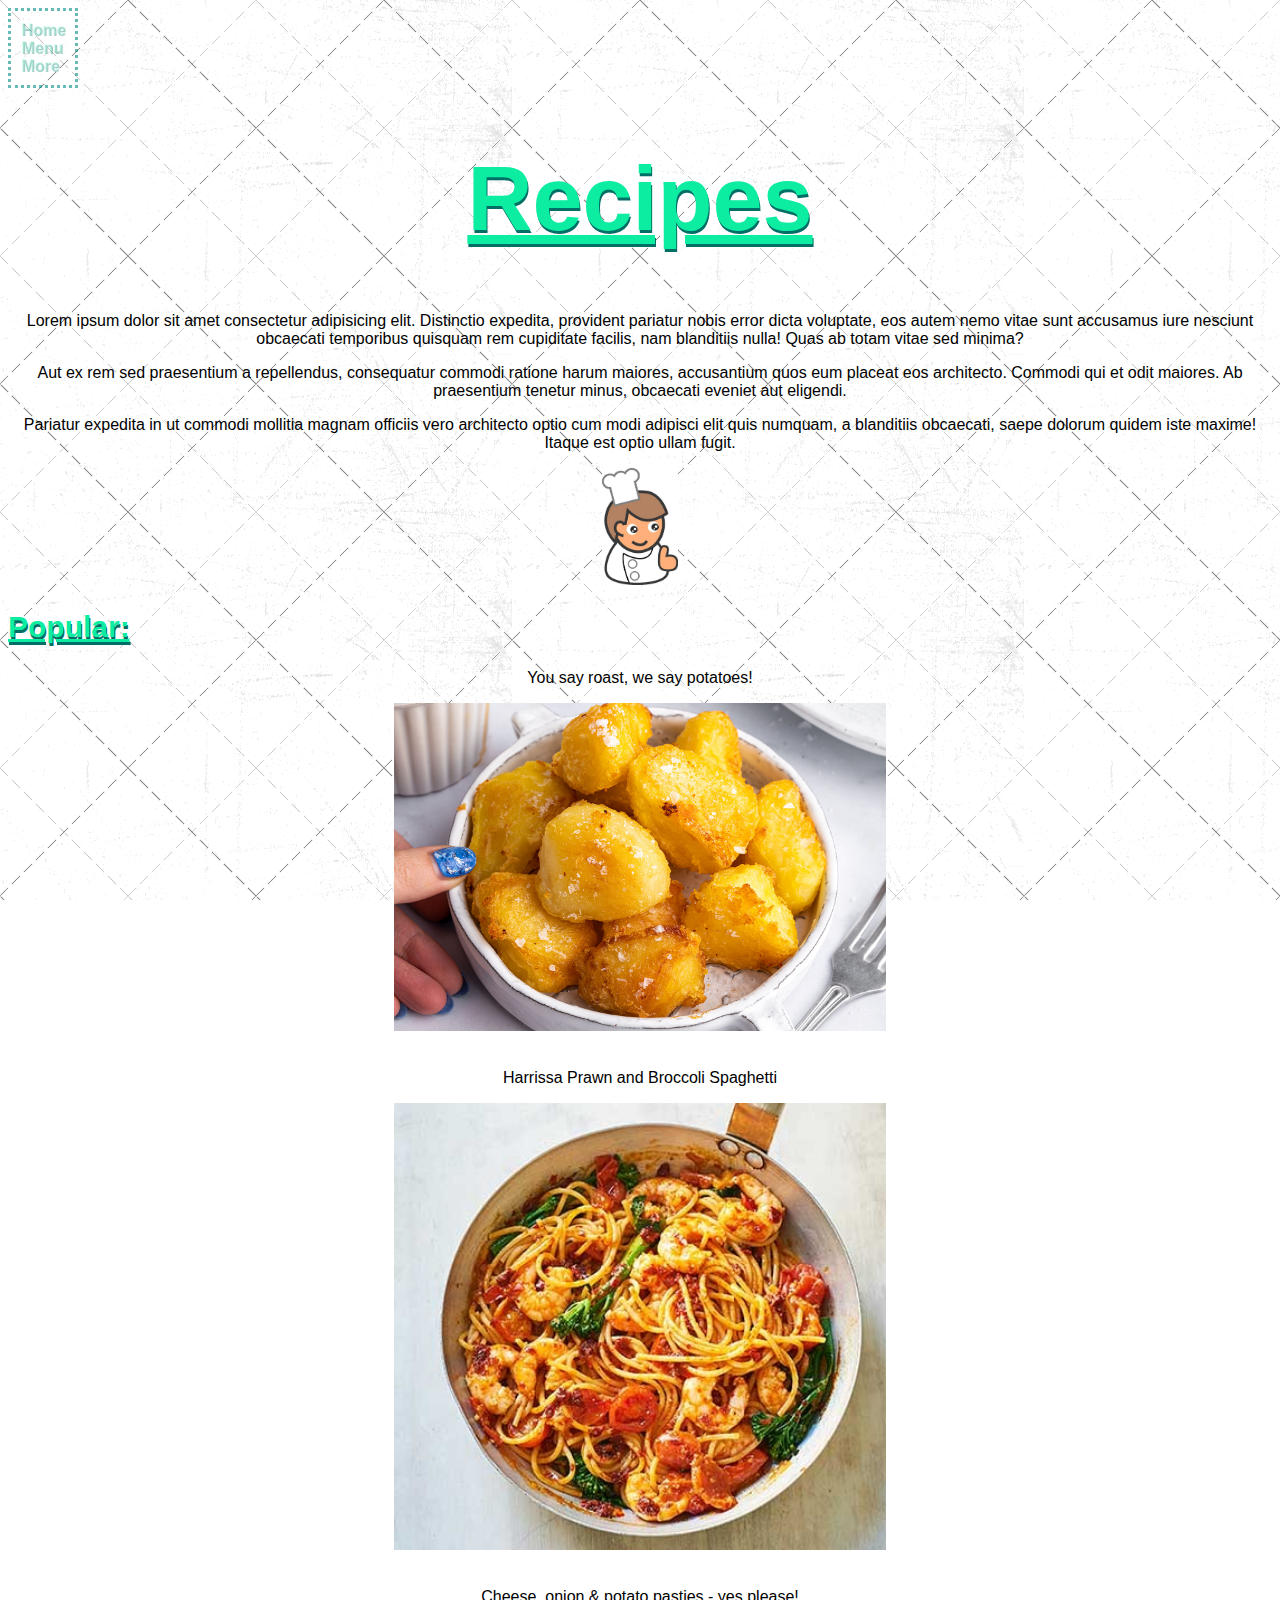
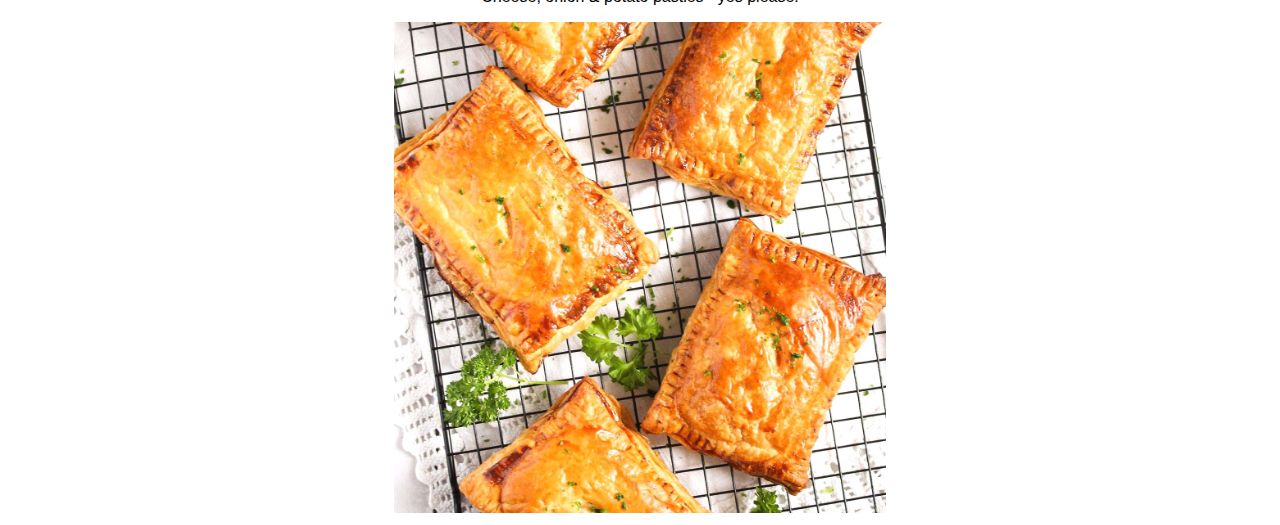
<file: index.html>
<!DOCTYPE html>
<html lang="en">
<head>
    <meta charset="UTF-8">
    <meta http-equiv="X-UA-Compatible" content="IE=edge">
    <meta name="viewport" content="width=device-width, initial-scale=1.0">
    <link rel="stylesheet" href="style.css">
    <title>Recipes - Home</title>
</head>

<body> 

<div id="navbar">
    <b><a href="index.html">Home</a></b>
    <b><a href="menu.html">Menu</a></b>
    <b><a href="refs.html">More</a></b>
    
</div>

<h1>Recipes</h1>

<p>Lorem ipsum dolor sit amet consectetur adipisicing elit. Distinctio expedita, 
    provident pariatur nobis error dicta voluptate, eos autem nemo vitae sunt accusamus 
    iure nesciunt obcaecati temporibus quisquam rem cupiditate facilis, nam blanditiis nulla!
     Quas ab totam vitae sed minima? </p>
    <p> Aut ex rem sed praesentium a repellendus, consequatur 
        commodi ratione harum maiores, accusantium quos eum placeat eos architecto. Commodi qui 
        et odit maiores. Ab praesentium tenetur minus, obcaecati eveniet aut eligendi.</p> 
    <p>Pariatur expedita in ut commodi mollitia magnam officiis vero architecto optio cum modi 
        adipisci elit quis numquam, a blanditiis obcaecati, saepe dolorum quidem iste maxime! 
        Itaque est optio ullam fugit.</p>

<div class ="image1">
    <img src="cute chef.jpg" style = width:2cm> 
</div>

<h2>Popular:</h2>

<p>You say roast, we say potatoes!</p>
<div class = "image2">
    <a href="roastpotatoes.html"><img src = "roast potatoes.jpg" alt = "roast potatoes" style = width:13cm></a>
</div>

<p> <br> Harrissa Prawn and Broccoli Spaghetti</p> 

<div class = "image3">
    <a href="harissaspag.html"><img src="h and p.jpg"alt = "harissa prawn and broccoli spaghetti" style = width:13cm></a>
</div>

<p> <br> Cheese, onion & potato pasties - yes please!</p>

<div class = "image4">
    <a href="cheese-onion.html"><img src = "c and o.jpg" alt="cheese and onion pasties" style = width:13cm></a>
</div>







</body>
</html>
</file>
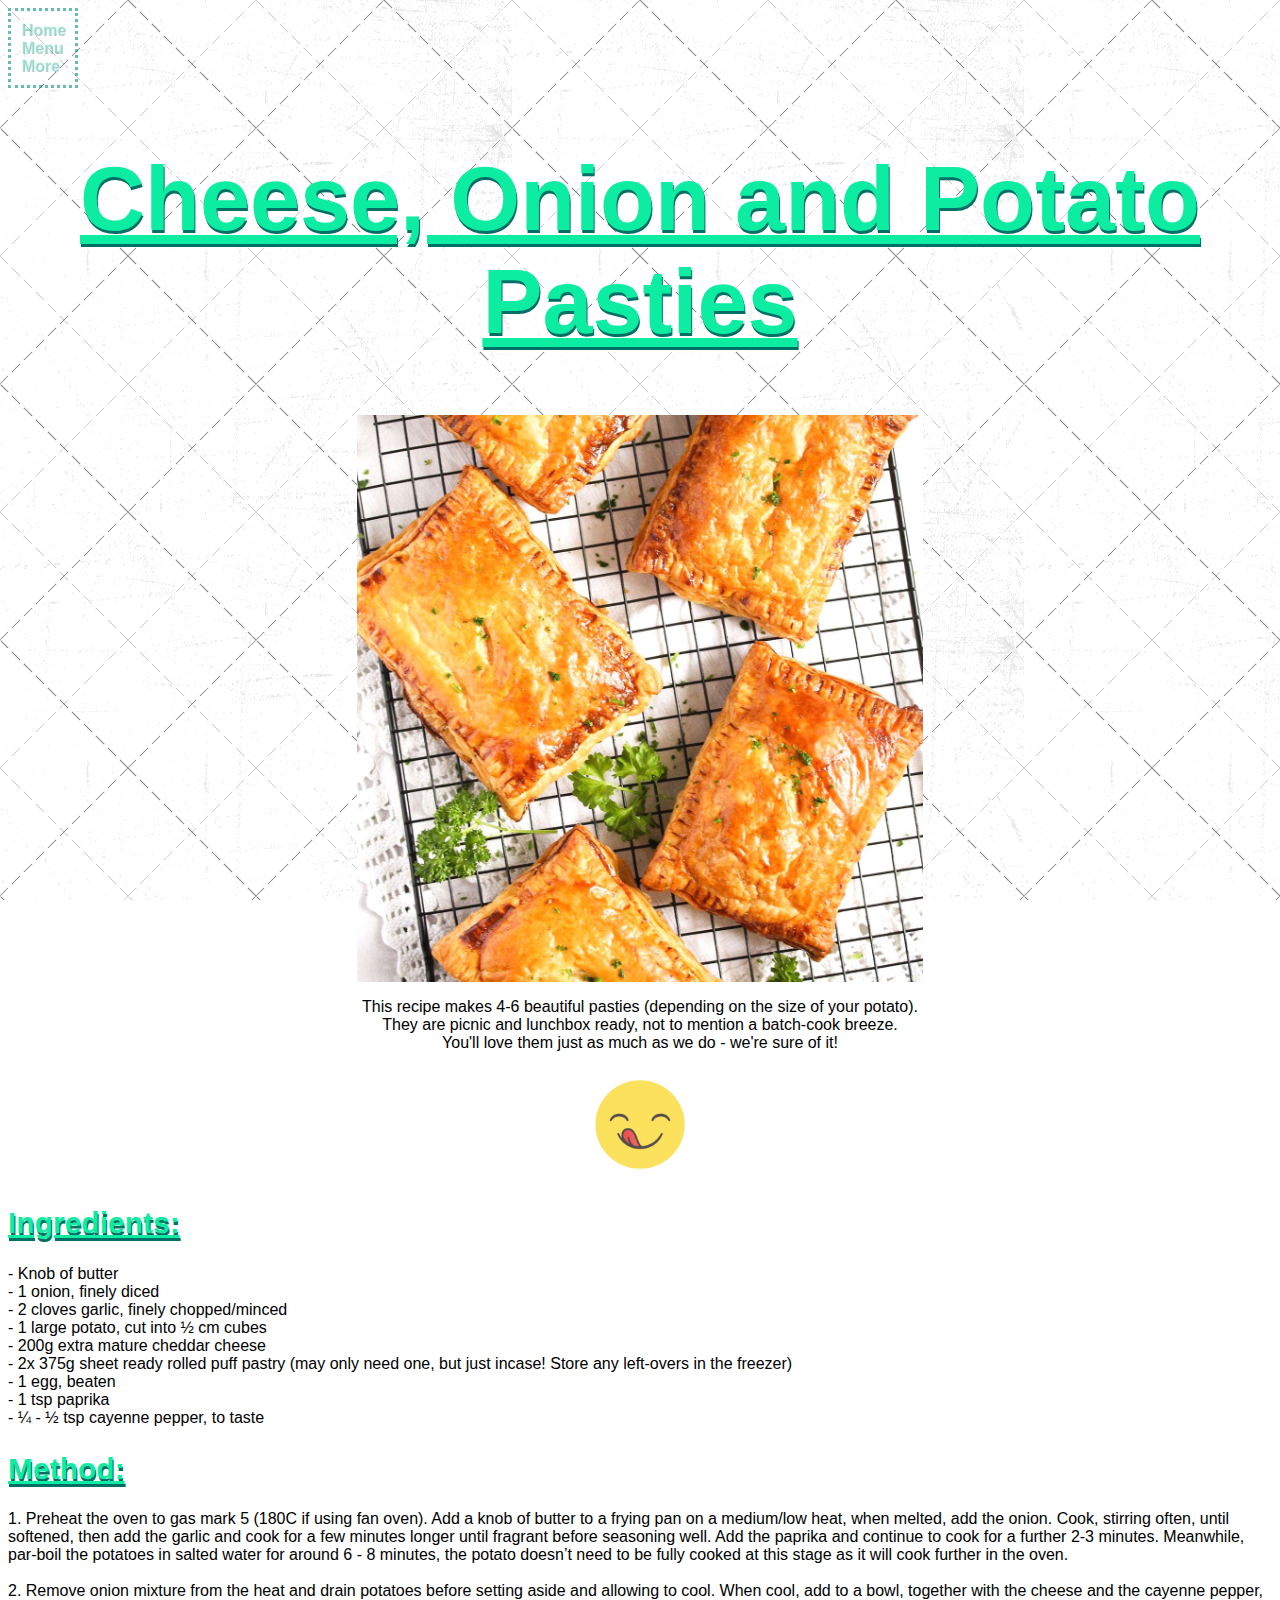
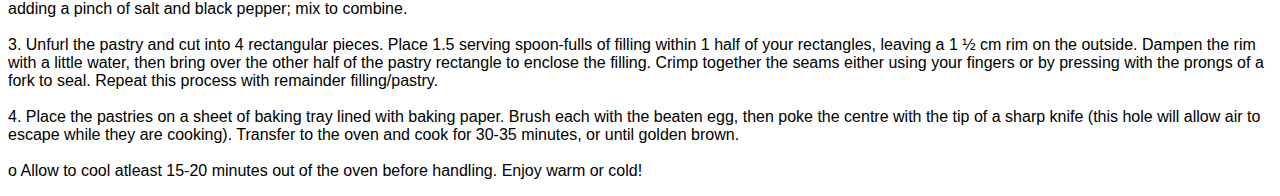
<file: cheese-onion.html>
<!DOCTYPE html>
<html lang="en">
<head>
    <meta charset="UTF-8">
    <meta http-equiv="X-UA-Compatible" content="IE=edge">
    <meta name="viewport" content="width=device-width, initial-scale=1.0">
    <link rel="stylesheet" href="style.css">
    <title>Recipes - Cheese, Onion and Potato Pasties</title>
</head>

<body> 

<div id="navbar">
    <b><a href="index.html">Home</a></b>
    <b><a href="menu.html">Menu</a></b>
    <b><a href="refs.html">More</a></b>

</div>

<h1>Cheese, Onion and Potato Pasties</h1>
<div class = "c-o-p-p">
    <img src="c and o.jpg" alt = "yummy emoji" style = width:15cm>
</div>
<p>This recipe makes 4-6 beautiful pasties (depending on the size of your potato).<br> They are picnic and lunchbox ready, not to mention a batch-cook breeze.<br>
    You'll love them just as much as we do - we're sure of it!
</p>
<div class= yummyemoji><img src="yummy.jpg"style = width:3cm></div>

<h2>Ingredients:</h2>
<p class = "intext">
<intext> 
-	Knob of butter<br>
-	1 onion, finely diced <br>
-	2 cloves garlic, finely chopped/minced<br>
- 	1 large potato, cut into ½ cm cubes<br>
- 	200g extra mature cheddar cheese <br>
-	2x 375g sheet ready rolled puff pastry (may only need one, but just incase! Store any left-overs in the freezer)<br>
-	1 egg, beaten<br>
-	1 tsp paprika<br>
-	¼ - ½ tsp cayenne pepper, to taste<br>

</intext>
<h2>Method:</h2>
<p class = "intext">
<intext>
    1.	Preheat the oven to gas mark 5 (180C if using fan oven). Add a knob of butter to a frying pan on a medium/low heat, when melted, add the onion. Cook, stirring often, until softened, then add the garlic and cook for a few minutes longer until fragrant before seasoning well. 
    Add the paprika and continue to cook for a further 2-3 minutes. Meanwhile, par-boil the potatoes in salted water for around 6 - 8 minutes, the potato doesn’t need to be fully cooked at this stage as it will cook further in the oven.<br><br>

    2.	Remove onion mixture from the heat and drain potatoes before setting aside and allowing to cool. When cool, add to a bowl, together with the cheese and the cayenne pepper, adding a pinch of salt and black pepper; mix to combine.<br><br>
    
    3.	Unfurl the pastry and cut into 4 rectangular pieces. Place 1.5 serving spoon-fulls of filling within 1 half of your rectangles, leaving a 1 ½ cm rim on the outside. Dampen the rim with a little water, then bring over the other half of the pastry rectangle to enclose the filling. 
    Crimp together the seams either using your fingers or by pressing with the prongs of a fork to seal. Repeat this process with remainder filling/pastry.<br><br>
    
    4.	Place the pastries on a sheet of baking tray lined with baking paper. Brush each with the beaten egg, then poke the centre with the tip of a sharp knife (this hole will allow air to escape while they are cooking). 
    Transfer to the oven and cook for 30-35 minutes, or until golden brown.<br><br>

    o	Allow to cool atleast 15-20 minutes out of the oven before handling. Enjoy warm or cold!
    </intext>
</file>
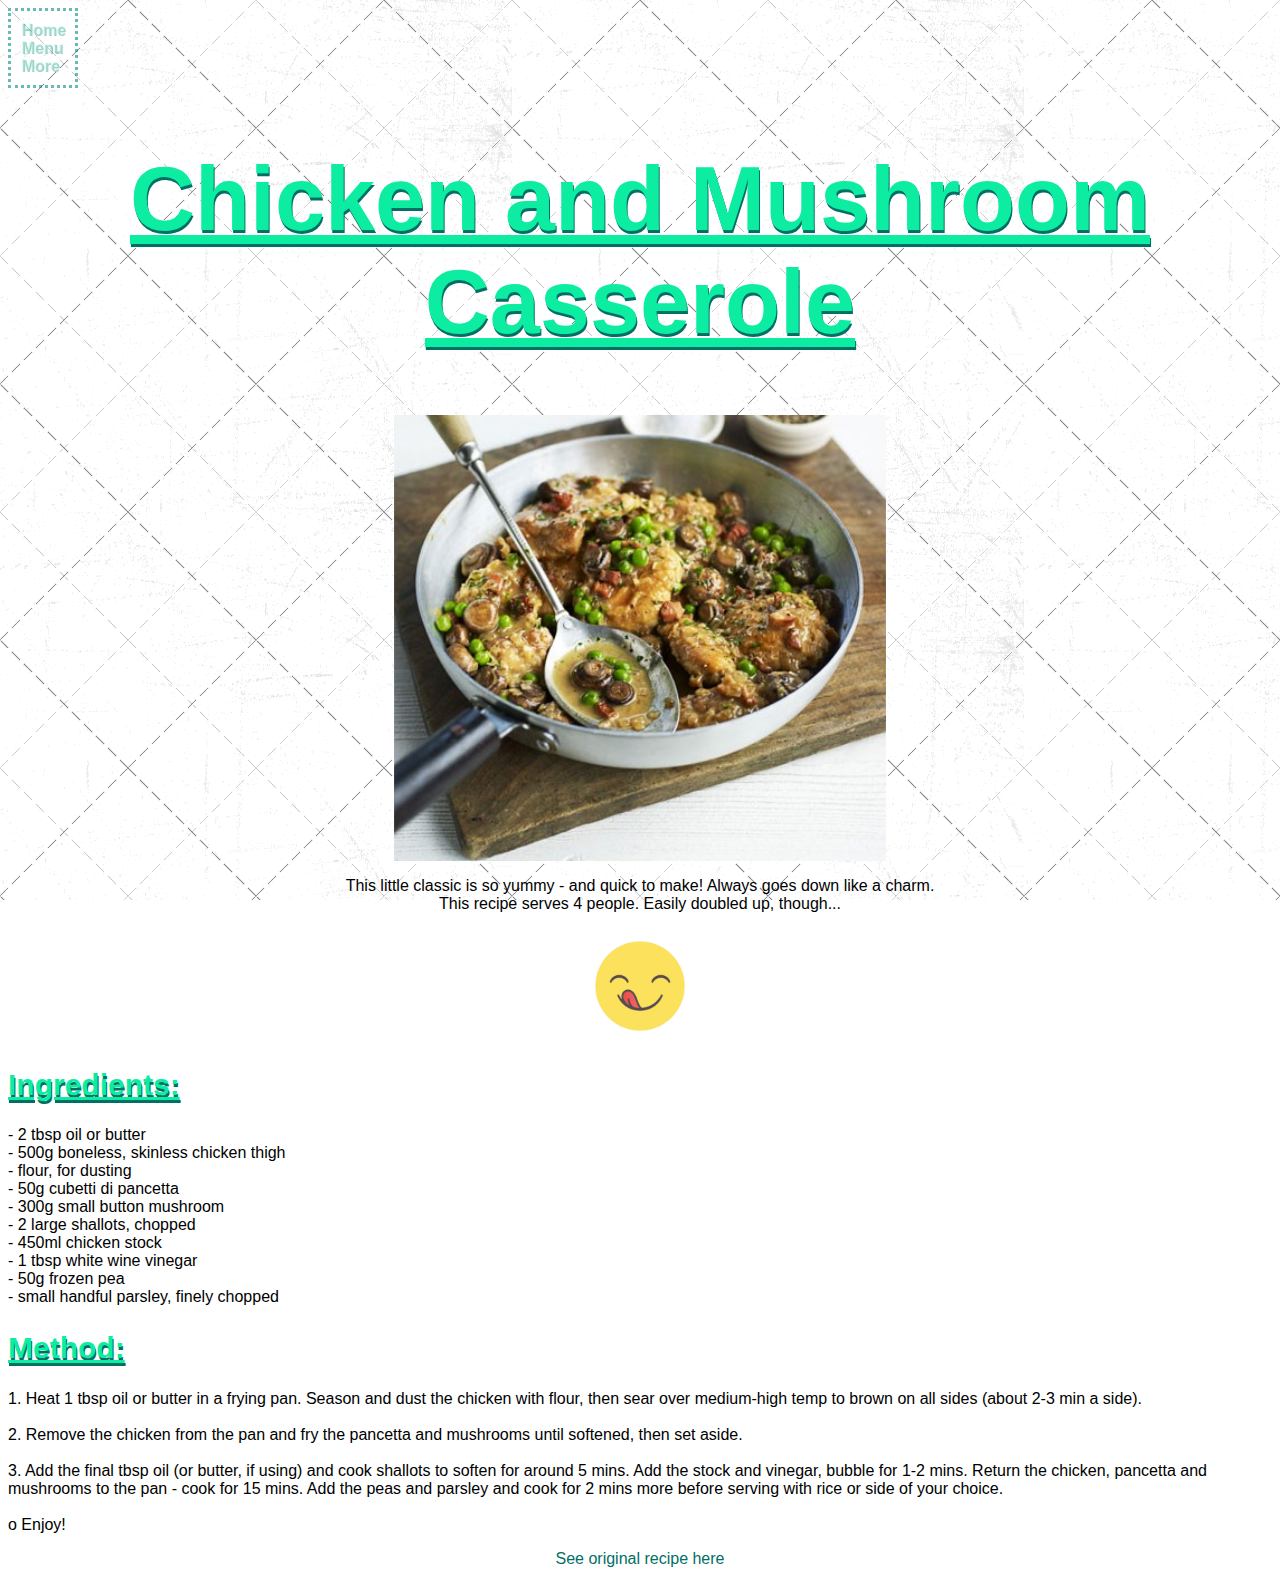
<file: chicnmush.html>
<!DOCTYPE html>
<html lang="en">
<head>
    <meta charset="UTF-8">
    <meta http-equiv="X-UA-Compatible" content="IE=edge">
    <meta name="viewport" content="width=device-width, initial-scale=1.0">
    <link rel="stylesheet" href="style.css">
    <title>Recipes - Chicken and Mushroom Casserole</title>
</head>
<body>
    
<div id="navbar">
    <b><a href="index.html">Home</a></b>
    <b><a href="menu.html">Menu</a></b>
    <b><a href="refs.html">More</a></b>      
</div>

<h1>Chicken and Mushroom Casserole</h1>
<div class = "chicnmush">
    <img src="chicnmush.jpg"style = width:13cm>
</div>
<p>This little classic is so yummy - and quick to make! Always goes down like a charm.<br>
    This recipe serves 4 people. Easily doubled up, though...
</p>
<div class= yummyemoji><img src="yummy.jpg" alt = "yummy emoji" style = width:3cm></div>

<h2>Ingredients:</h2>
<p class = "intext">
<intext>  -	2 tbsp oil or butter<br>
-	500g boneless, skinless chicken thigh<br>
-	flour, for dusting<br>
-	50g cubetti di pancetta<br>
-	300g small button mushroom<br>
-	2 large shallots, chopped<br>
-	450ml chicken stock<br>
-	1 tbsp white wine vinegar<br>
-	50g frozen pea<br>
-	small handful parsley, finely chopped
    
</intext>
<h2>Method:</h2>
<p class = "intext">
<intext> 1.	Heat 1 tbsp oil or butter in a frying pan. Season and dust the chicken with flour, then sear over medium-high temp to brown on all sides (about 2-3 min a side). <br><br>
    2. Remove the chicken from the pan and fry the pancetta and mushrooms until softened, then set aside.<br><br>
    3.	Add the final tbsp oil (or butter, if using) and cook shallots to soften for around 5 mins. Add the stock and vinegar, bubble for 1-2 mins. 
    Return the chicken, pancetta and mushrooms to the pan - cook for 15 mins. Add the peas and parsley and cook for 2 mins more before serving with rice or side of your choice.<br><br>

    o	Enjoy!

</intext>
    
<div class = credit>
<a href="https://www.bbcgoodfood.com/recipes/chicken-mushrooms">See original recipe here</a>
</div>
</file>
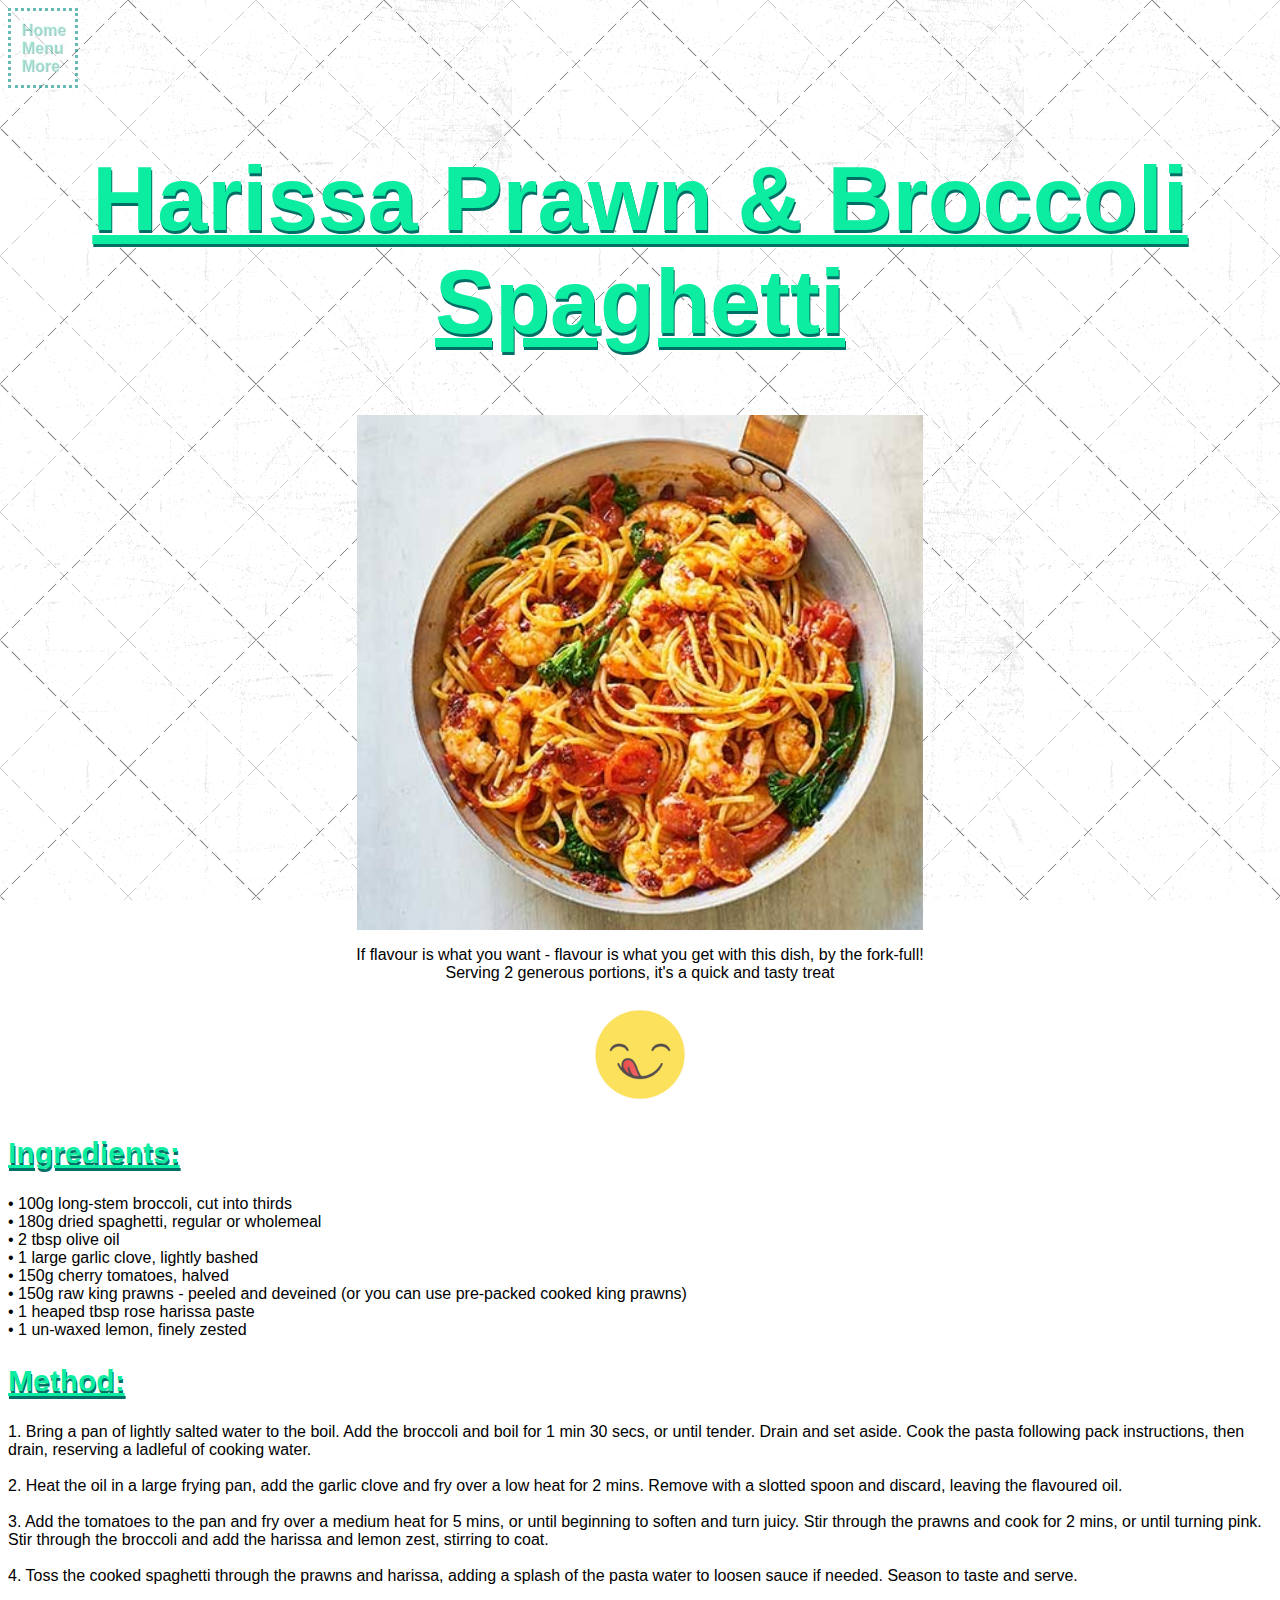
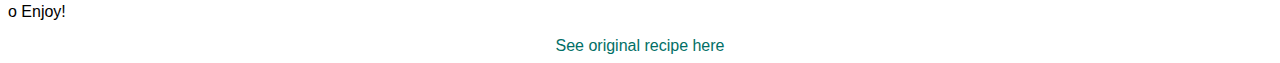
<file: harissaspag.html>
<!DOCTYPE html>
<html lang="en">
<head>
    <meta charset="UTF-8">
    <meta http-equiv="X-UA-Compatible" content="IE=edge">
    <meta name="viewport" content="width=device-width, initial-scale=1.0">
    <link rel="stylesheet" href="style.css">
    <title>Recipes - Harissa Prawn and Broccoli Spaghetti</title>
</head>

<body> 

<div id="navbar">
    <b><a href="index.html">Home</a></b>
    <b><a href="menu.html">Menu</a></b>
    <b><a href="refs.html">More</a></b>
          
</div>

<h1>Harissa Prawn & Broccoli Spaghetti</h1>

<div class = "hpbs">
    <img src="h and p.jpg"style = width:15cm>
</div>
<p>If flavour is what you want - flavour is what you get with this dish, by the fork-full!<br>
    Serving 2 generous portions, it's a quick and tasty treat 
</p>
<div class= yummyemoji><img src="yummy.jpg" alt = "yummy emoji" style = width:3cm></div>

<h2>Ingredients:</h2>
<p class = "intext">
<intext> 
    •	100g long-stem broccoli, cut into thirds<br>
    •	180g dried spaghetti, regular or wholemeal<br>
    •	2 tbsp olive oil<br>
    •	1 large garlic clove, lightly bashed<br>
    •	150g cherry tomatoes, halved<br>
    •	150g raw king prawns - peeled and deveined (or you can use pre-packed cooked king prawns)<br>
    •	1 heaped tbsp rose harissa paste<br>
    •	1 un-waxed lemon, finely zested
    
    
</intext>
<h2>Method:</h2>
<p class = "intext">
<intext>
    1.	Bring a pan of lightly salted water to the boil. Add the broccoli and boil for 1 min 30 secs, or until tender. 
        Drain and set aside. Cook the pasta following pack instructions, then drain, reserving a ladleful of cooking water.<br><br>

    2.	Heat the oil in a large frying pan, add the garlic clove and fry over a low heat for 2 mins. Remove with a slotted spoon and discard, leaving the flavoured oil.<br><br>
    
    3.	Add the tomatoes to the pan and fry over a medium heat for 5 mins, or until beginning to soften and turn juicy. Stir through the prawns and cook for 2 mins, or until turning pink. 
        Stir through the broccoli and add the harissa and lemon zest, stirring to coat.<br><br>
    
    4.	Toss the cooked spaghetti through the prawns and harissa, adding a splash of the pasta water to loosen sauce if needed. Season to taste and serve.<br><br>
    
    o	Enjoy!

</intext>

<div class = credit>
<a href="https://www.bbcgoodfood.com/recipes/prawn-harissa-spaghetti">See original recipe here</a>
</div>
</file>
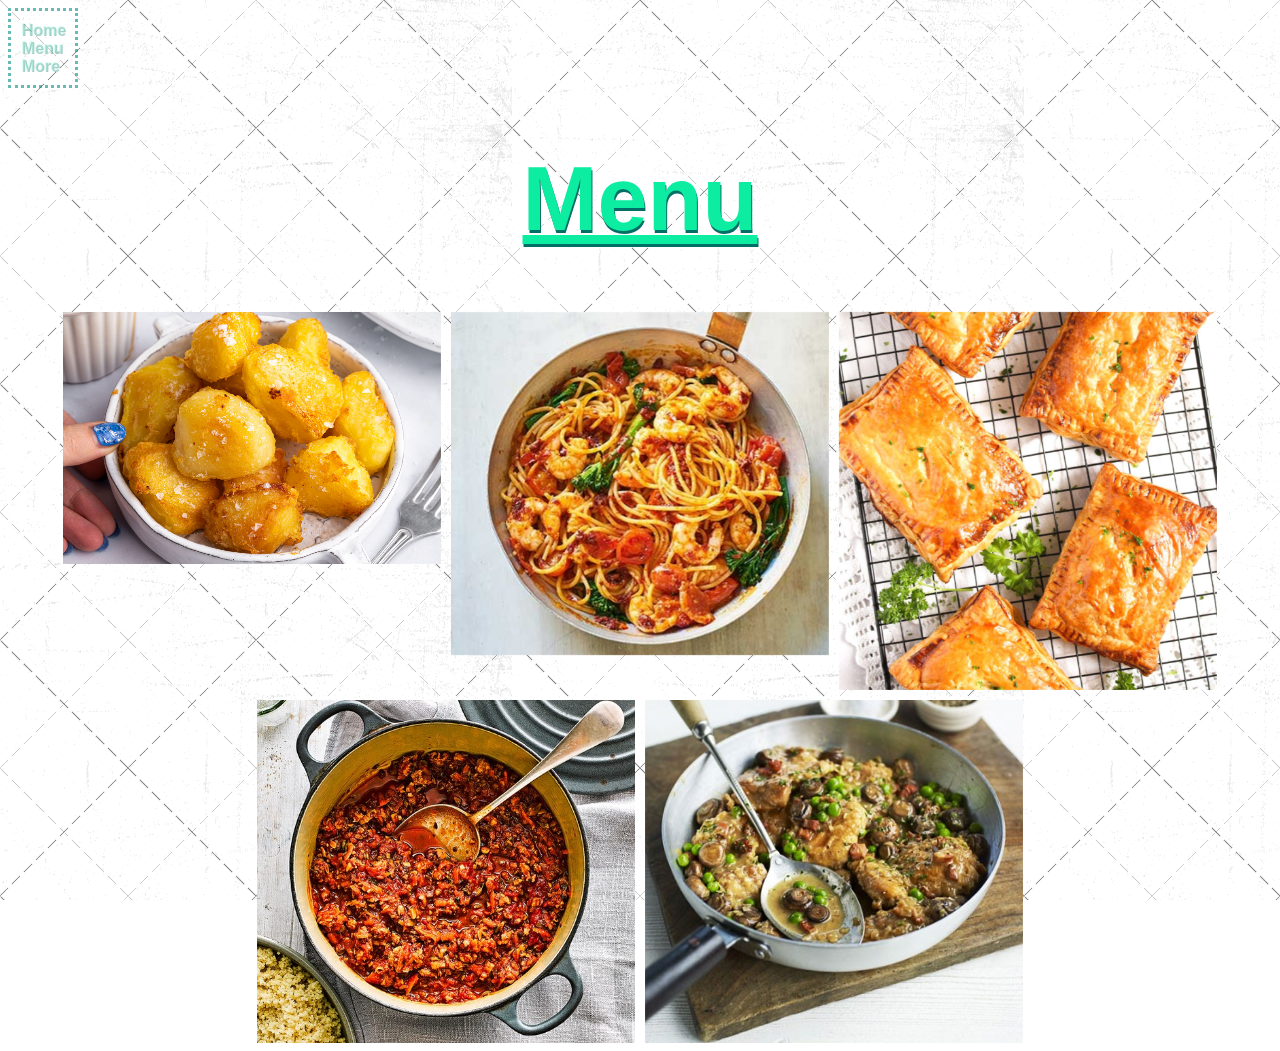
<file: menu.html>
<!DOCTYPE html>
<html lang="en">
<head>
    <meta charset="UTF-8">
    <meta http-equiv="X-UA-Compatible" content="IE=edge">
    <meta name="viewport" content="width=device-width, initial-scale=1.0">
    <link rel="stylesheet" href="style.css">
    <meta name="viewport" content="width=device-width, initial-scale=1">
    <title>Recipes - Menu</title>
</head>
<body>
    
<div id="navbar">
    <b><a href="index.html">Home</a></b>
    <b><a href="menu.html">Menu</a></b>
    <b><a href="refs.html">More</a></b>
</div>   

<h1>Menu</h1>


<div id="all-recipes">
    <div class ="container">
    <a href="roastpotatoes.html"><img src="roast potatoes.jpg"alt="roast potatoes" class = "im1" style=width:10cm></a>
        <div class = "middle">
        <div class = "text">Roast Potatoes</div>
        </div>
    </div>
    <div class ="container">
    <a href="harissaspag.html"><img src="h and p.jpg"alt ="harissa prawn and broccoli spaghetti" class ="im2"style=width:10cm></a>
        <div class="middle">
        <div class="text">Harissa Prawn and Broccoli Spaghetti</div>
        </div>
    </div>
    <div class ="container">
    <a href="cheese-onion.html"><img src="c and o.jpg"alt="cheese, onion and potato pasties" class = "im3" style=width:10cm></a>
        <div class = "middle">
        <div class = "text">Cheese, Onion and Potato Pasties</div>
        </div>
    </div>
    <div class ="container">
    <a href="sausnmush.html"><img src="sausnmush.jpg"alt="sausage and mushroom ragu" class ="im4"style=width:10cm></a>
        <div class = "middle">
        <div class = "text">Sausage and Mushroom Ragu</div>
        </div>
    </div>
    <div class ="container">
    <a href="chicnmush.html"><img src="chicnmush.jpg"alt="chicken and mushroom casserole" class = "im5" style=width:10cm></a>
        <div class = "middle">
        <div class="text">Chicken and Mushroom Casserole</div>
        </div>
    </div>

</div>

</body>
</html>
</file>
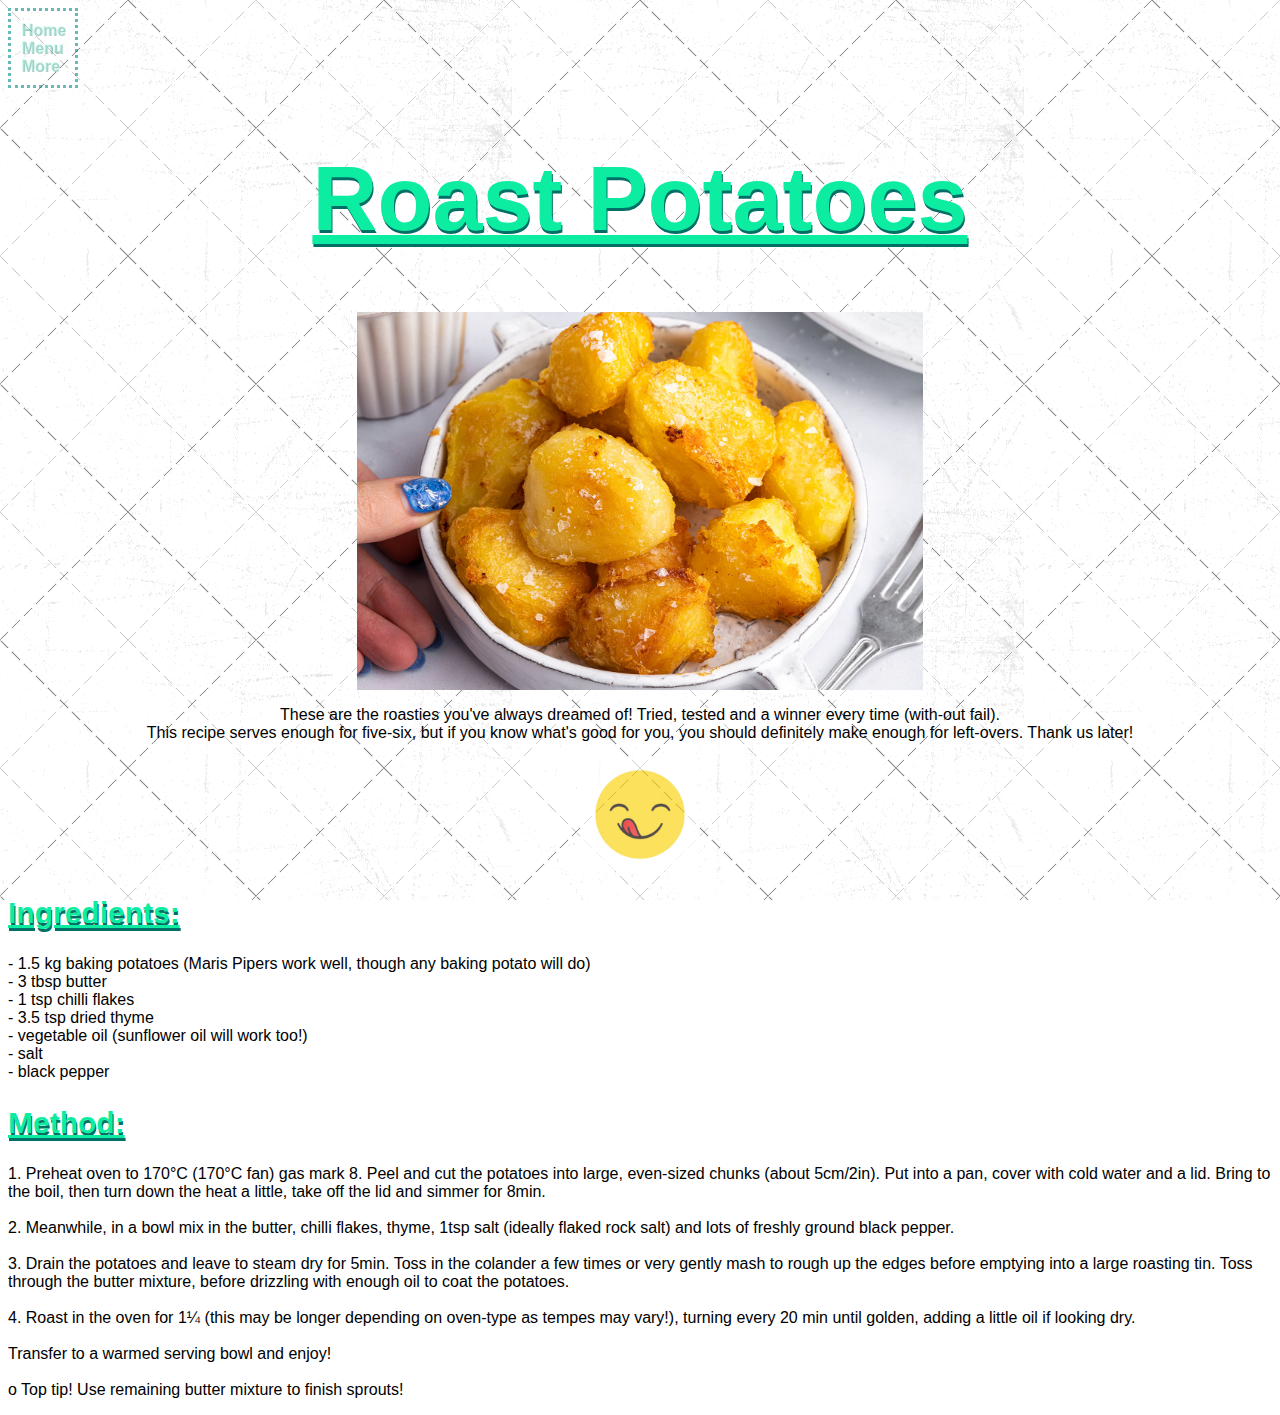
<file: roastpotatoes.html>
<!DOCTYPE html>
<html lang="en">
<head>
    <meta charset="UTF-8">
    <meta http-equiv="X-UA-Compatible" content="IE=edge">
    <meta name="viewport" content="width=device-width, initial-scale=1.0">
    <link rel="stylesheet" href="style.css">
    <title>Recipes - Roast Potatoes</title>
</head>

<body> 

<div id="navbar">
    <b><a href="index.html">Home</a></b>
    <b><a href="menu.html">Menu</a></b>
    <b><a href="refs.html">More</a></b>
        
</div>

<h1>Roast Potatoes</h1>

<div class = "roasties">
    <img src="roast potatoes.jpg" alt = "yummy emoji" style = width:15cm>
</div>

<p>These are the roasties you've always dreamed of! Tried, tested and 
    a winner every time (with-out fail). <br>This recipe serves enough for five-six, but if you know what's good for you, you should
    definitely make enough for left-overs. Thank us later!
</p>
<div class= yummyemoji><img src="yummy.jpg"style = width:3cm></div>

<h2>Ingredients:</h2>
<p class = "intext">
<intext>- 1.5 kg baking potatoes (Maris Pipers work well, though any baking potato will do)<br>
- 3 tbsp butter<br>
- 1 tsp chilli flakes<br>
- 3.5 tsp dried thyme<br>
- vegetable oil (sunflower oil will work too!) <br>
- salt<br>
- black pepper<br>
</intext>
<h2>Method:</h2>
<p class = "intext">
<intext> 1.	Preheat oven to 170°C (170°C fan) gas mark 8. Peel and cut the potatoes into large, even-sized chunks (about 5cm/2in). 
Put into a pan, cover with cold water and a lid. Bring to the boil, then turn down the heat a little, take off the lid and simmer for 8min.<br><br>
2.	Meanwhile, in a bowl mix in the butter, chilli flakes, thyme, 1tsp salt (ideally flaked rock salt) and lots of freshly ground black pepper.<br><br>
3.	Drain the potatoes and leave to steam dry for 5min. Toss in the colander a few times or very gently mash to rough up the edges
before emptying into a large roasting tin. Toss through the butter mixture, before drizzling with enough oil to coat the potatoes.<br><br>
4.	Roast in the oven for 1¼ (this may be longer depending on oven-type as tempes may vary!), turning every 20 min until golden, adding a little oil if looking dry.<br> 
    <br>Transfer to a warmed serving bowl and enjoy!<br><br>
    o	Top tip! Use remaining butter mixture to finish sprouts!
</intext>
</file>
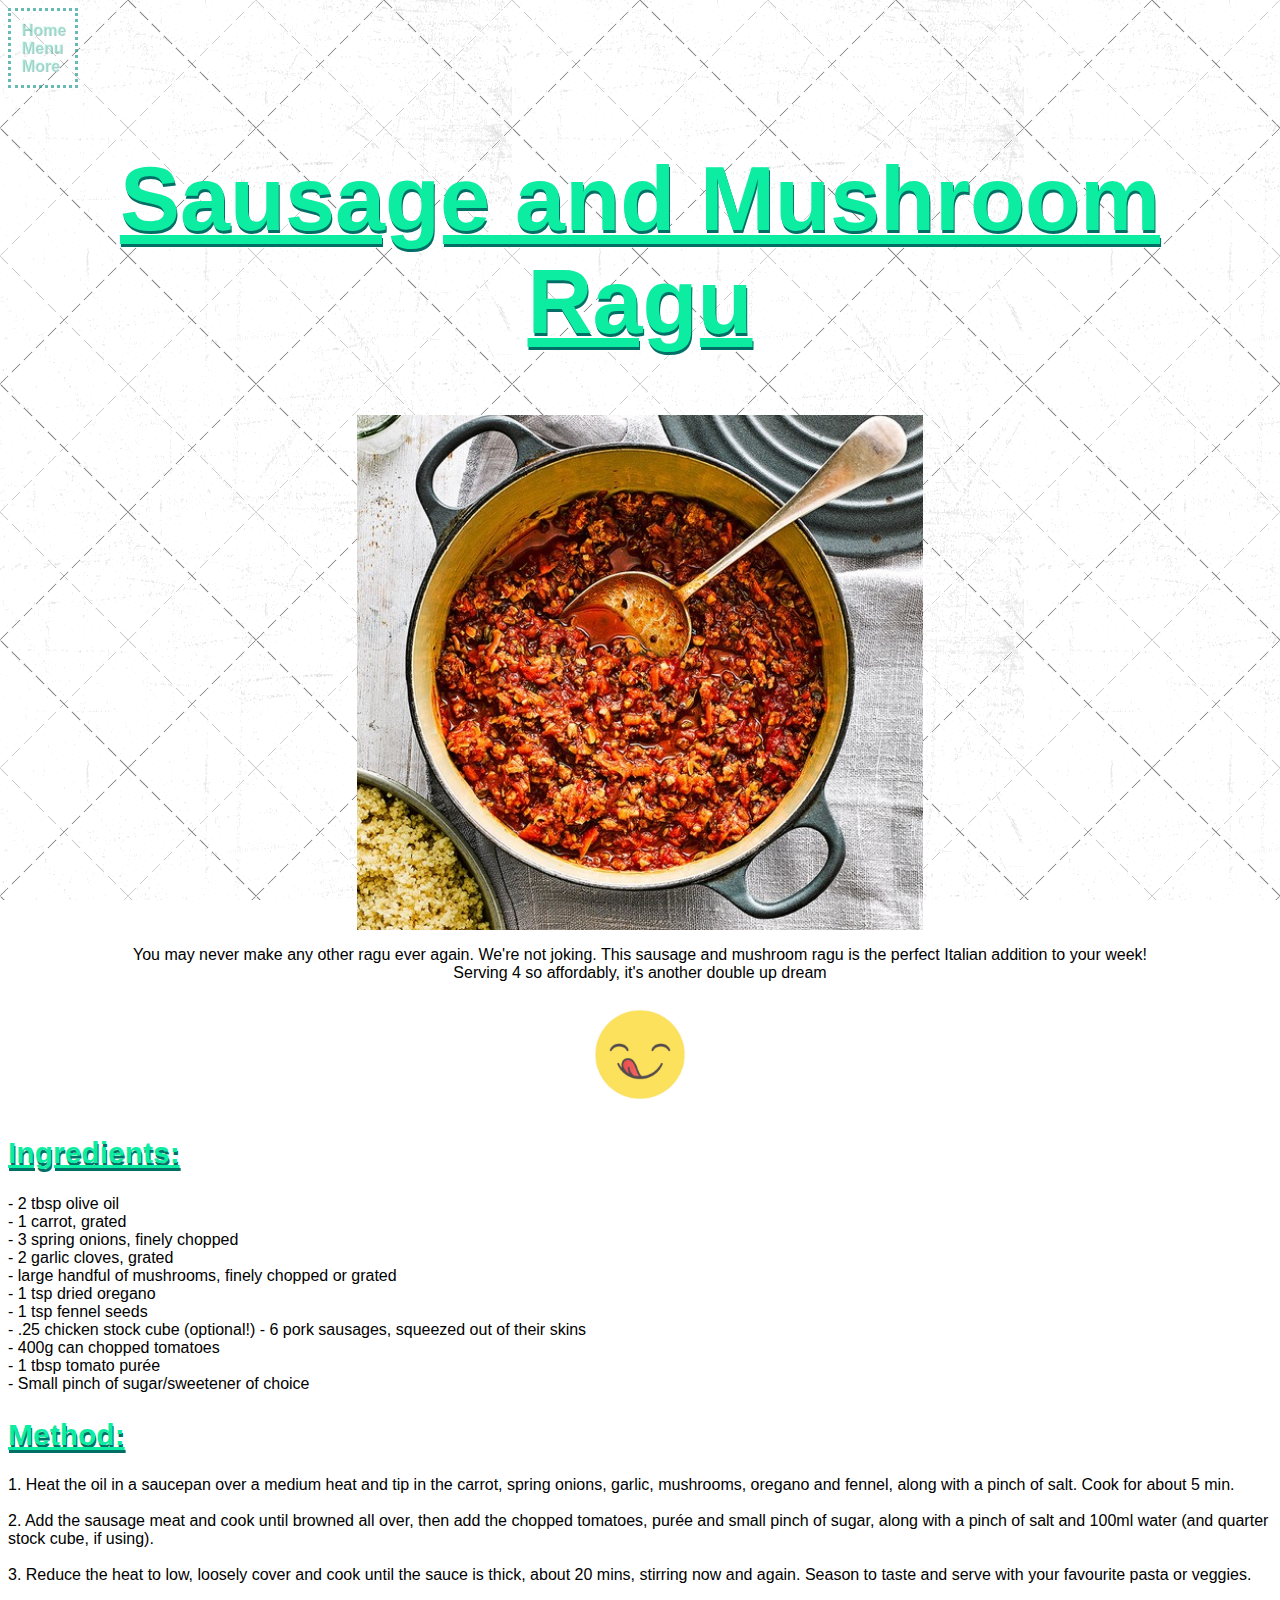
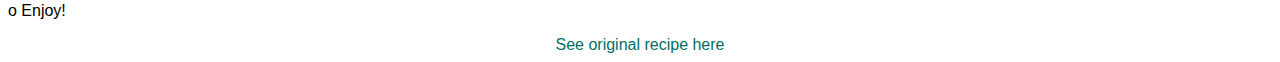
<file: sausnmush.html>
<!DOCTYPE html>
<html lang="en">
<head>
    <meta charset="UTF-8">
    <meta http-equiv="X-UA-Compatible" content="IE=edge">
    <meta name="viewport" content="width=device-width, initial-scale=1.0">
    <link rel="stylesheet" href="style.css">
    <title>Recipes - Sausage and Mushroom Ragu</title>
</head>
<body>
    
<div id="navbar">
    <b><a href="index.html">Home</a></b>
    <b><a href="menu.html">Menu</a></b>
    <b><a href="refs.html">More</a></b>
</div>

<h1>Sausage and Mushroom Ragu</h1>
<div class = "sausnmush">
    <img src="sausnmush.jpg"style = width:15cm>
</div>
<p>You may never make any other ragu ever again. We're not joking. This sausage and mushroom ragu is the perfect Italian addition to your week!<br>
    Serving 4 so affordably, it's another double up dream
</p>
<div class= yummyemoji><img src="yummy.jpg" alt = "yummy emoji" style = width:3cm></div>

<h2>Ingredients:</h2>
<p class = "intext">
<intext> 
-	2 tbsp olive oil<br>
-	1 carrot, grated<br>
-	3 spring onions, finely chopped<br>
-	2 garlic cloves, grated<br>
-	large handful of mushrooms, finely chopped or grated<br>
-	1 tsp dried oregano<br>
-	1 tsp fennel seeds<br>
-   .25 chicken stock cube (optional!)
-	6 pork sausages, squeezed out of their skins<br>
-	400g can chopped tomatoes<br>
-	1 tbsp tomato purée<br>
-	Small pinch of sugar/sweetener of choice
    
</intext>
<h2>Method:</h2>
<p class = "intext">
<intext>
    1.	Heat the oil in a saucepan over a medium heat and tip in the carrot, spring onions, garlic, mushrooms, oregano and fennel, along with a pinch of salt. Cook for about 5 min.<br><br>

    2.	Add the sausage meat and cook until browned all over, then add the chopped tomatoes, purée and small pinch of sugar, along with a pinch of salt and 100ml water (and quarter stock cube, if using).<br><br>
    
    3.  Reduce the heat to low, loosely cover and cook until the sauce is thick, about 20 mins, stirring now and again. Season to taste and serve with your favourite pasta or veggies.<br><br>
    
    o	Enjoy!

</intext>

<div class = credit>
<a href="https://www.bbcgoodfood.com/recipes/sausage-mushroom-ragu">See original recipe here</a>
</div>
</file>
<file: style.css>
body {
    background-image:url("crissxcross.jpg");
    background-attachment: fixed;
}
h1{ 
    display: flex;
    justify-content: center;
    color: #0deda2;
    font-size: 90px;
    text-align: center;
    text-decoration: underline;
    text-shadow: #026f66 1px 3px;
    font-family: Arial, Helvetica, sans-serif;
}

h2 { 
    display: flex;
    justify-content: left;
    color: #0deda2; 
    text-align: center;
    text-decoration: underline;
    font-size: 30px ;
    text-shadow: #026f66 1px 3px;
    font-family: Arial, Helvetica, sans-serif;

}

p { 
    display:flex;
    justify-content: center;
    text-align: center;
    font-family: Arial, Helvetica, sans-serif;
}

.credit {
    display:flex;
    justify-content: center;
    text-align: center;
    font-family: Arial, Helvetica, sans-serif;
}
.credit a {
    font-family: Arial, Helvetica, sans-serif;
    text-decoration: none;
    color: #026f66;
}

.intext {
    display:flex;
    justify-content: left;
    text-align: left;
    font-family: Arial, Helvetica, sans-serif;
}
.image1 {
    max-height: 4cm;
    display:flex;
    justify-content: center;
}

.image2 {
    max-height: 20cm;
    display: flex;
    justify-content: center;
}

.image3 {
    max-height: 20cm;
    display: flex;
    justify-content: center;
}
.image4 {
    max-height: 20cm;
    display: flex;
    justify-content: center;
}


#navbar {
    display: inline-flex;
    flex-direction: column;
    font-family: Arial, Helvetica, sans-serif;
    text-shadow: #026f66 1px 1px;
    padding: 10px;
    border-style: dotted;
    border-color: #038f83;
    opacity: 0.6;
}


#navbar a{
    text-decoration: none;
    color: #0deda26b;
    opacity: 0.6;
}

#navbar a:hover{
    text-decoration: none;
    color: #0deda2;
    transform: color;
    transition-duration: 1s;
    opacity: 1;
}

#all-recipes {
    display: flex;
    flex-direction:row;
    justify-content: center;
    flex-wrap:wrap;
    gap: 10px;

}

    .container {
        position: relative;
        width: 10cm;
        height:auto
    }
    
    .im1 {
        display: block;
        width: 10cm;
        height: auto;
        transition: .5s ease;
        backface-visibility: hidden;
    }
    .im2 {
        display: block;
        width: 10cm;
        height: auto;
        transition: .5s ease;
        backface-visibility: hidden;
    }
    .im3 {
        display: block;
        width: 10cm;
        height: auto;
        transition: .5s ease;
        backface-visibility: hidden;
    }
    .im4 {
        display: block;
        width: 10cm;
        height: auto;
        transition: .5s ease;
        backface-visibility: hidden;
    }
    .im5 {
        display: block;
        width: 10cm;
        height: auto;
        transition: .5s ease;
        backface-visibility: hidden;
    }
    .middle {
        transition: .5s ease;
        opacity: 0;
        position: absolute;
        top: 5cm;
        left: 5cm;
        transform: translate(-50%, -50%);
        -ms-transform: translate(-50%, -50%);
        text-align: center;
    }
    
    .container:hover .im1 {
        opacity: 0.7;
    }
    .container:hover .im2 {
        opacity: 0.7;
    }    
    .container:hover .im3 {
        opacity: 0.7;
    }    
    .container:hover .im4 {
        opacity: 0.7;
    }    
    .container:hover .im5 {
        opacity: 0.7;
    }
    
    .container:hover .middle {
        opacity: 1;
    }
    
    .text {
        background-color: hwb(158 2% 33%);
        color: hsl(0, 0%, 100%);
        font-size: 16px;
        padding: 16px 32px;
    }

.roasties {
    display: flex;
    justify-content:center;
}

.hpbs {
    display: flex;
    justify-content: center;
}

.c-o-p-p {
    display: flex;
    justify-content: center;
}

.chicnmush {
    display: flex;
    justify-content: center;
}

.sausnmush {
    display: flex;
    justify-content: center;
}
.yummyemoji {
    display:flex;
    justify-content: center;
    opacity:0.7;
}
.gordon {
    display: flex;
    justify-content: center;
}
.resources {
    display:inline-flex;
    flex-direction: column;
    display:flex;
    justify-content: center;
    font-family: Arial, Helvetica, sans-serif;
    text-align: center;

}

.resources a{
    display: flex;
    justify-content: center;
    text-decoration: none;
    color: #038f83;
    opacity: 0.6;
}
.resources a:hover{
    display: flex;
    justify-content: center;
    text-decoration: none;
    color:#0deda2;
    transition-duration: 1s;
    opacity:1;
}
</file>
